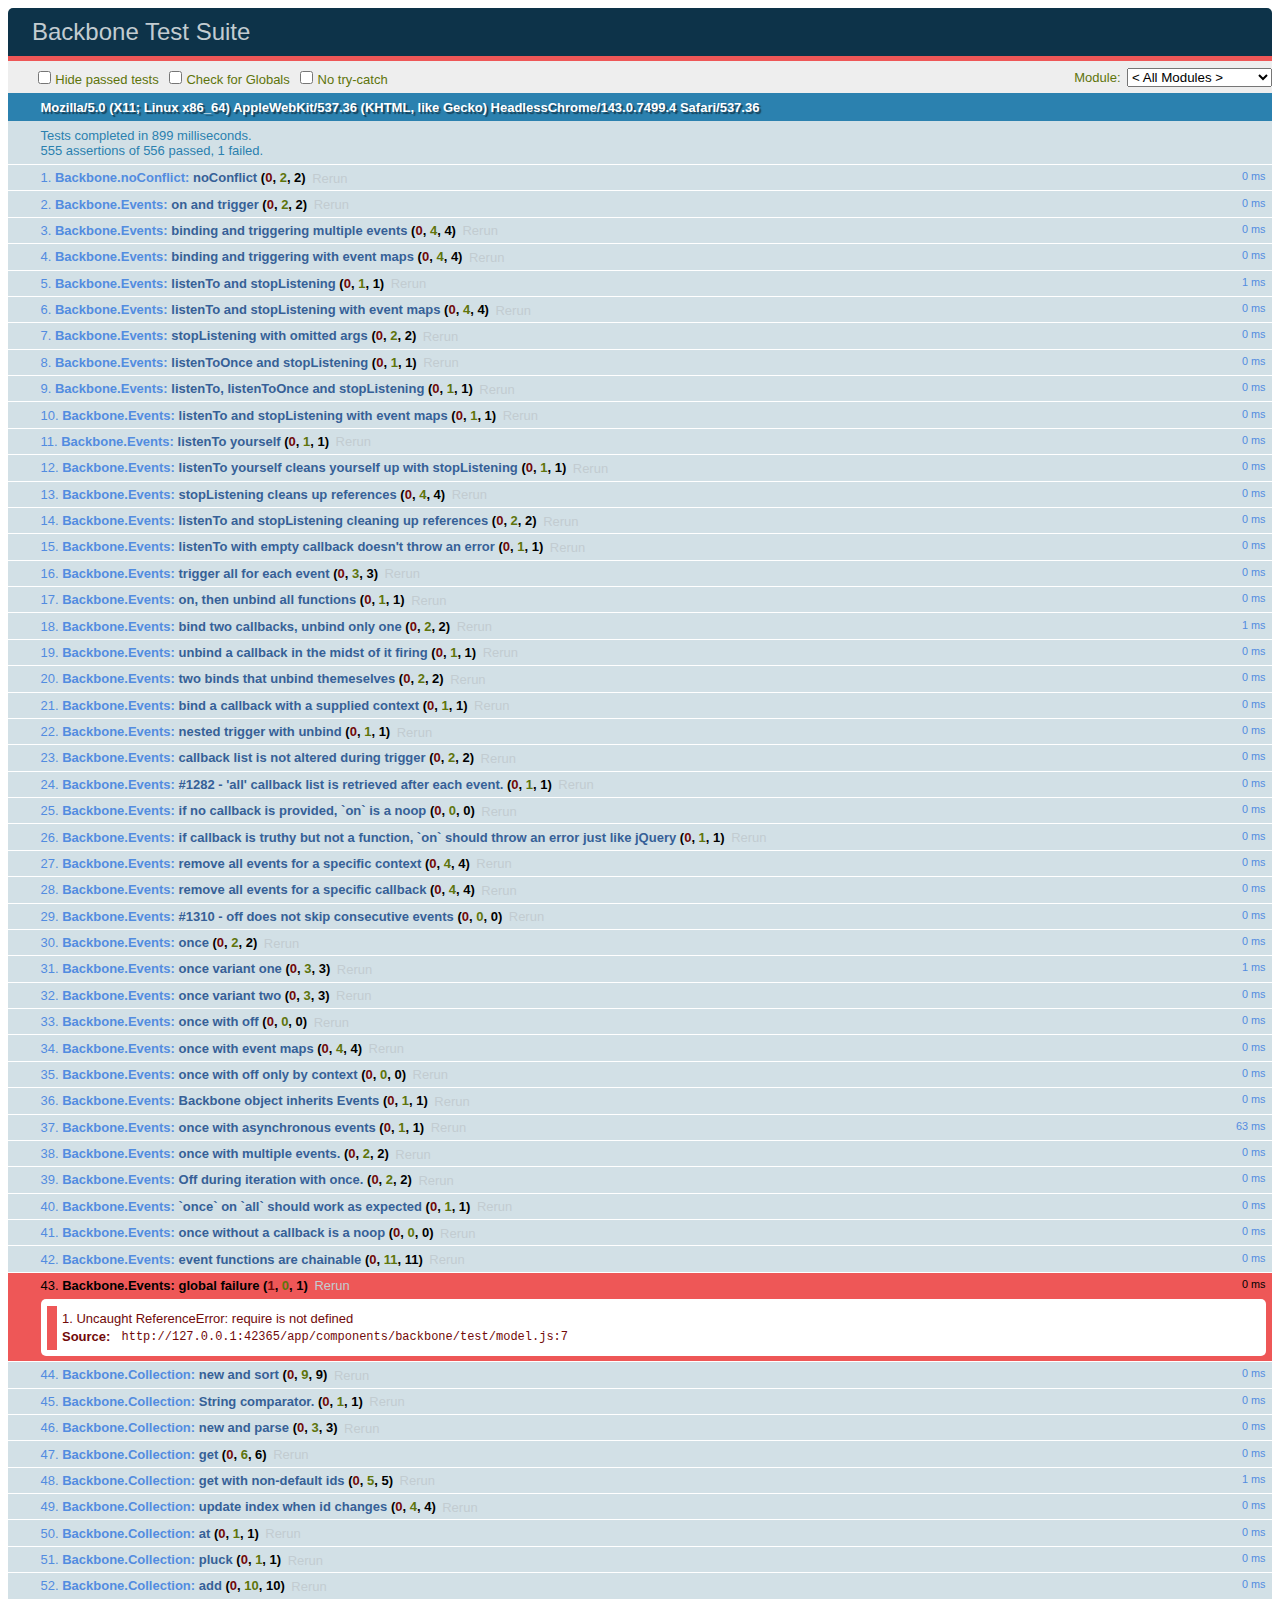
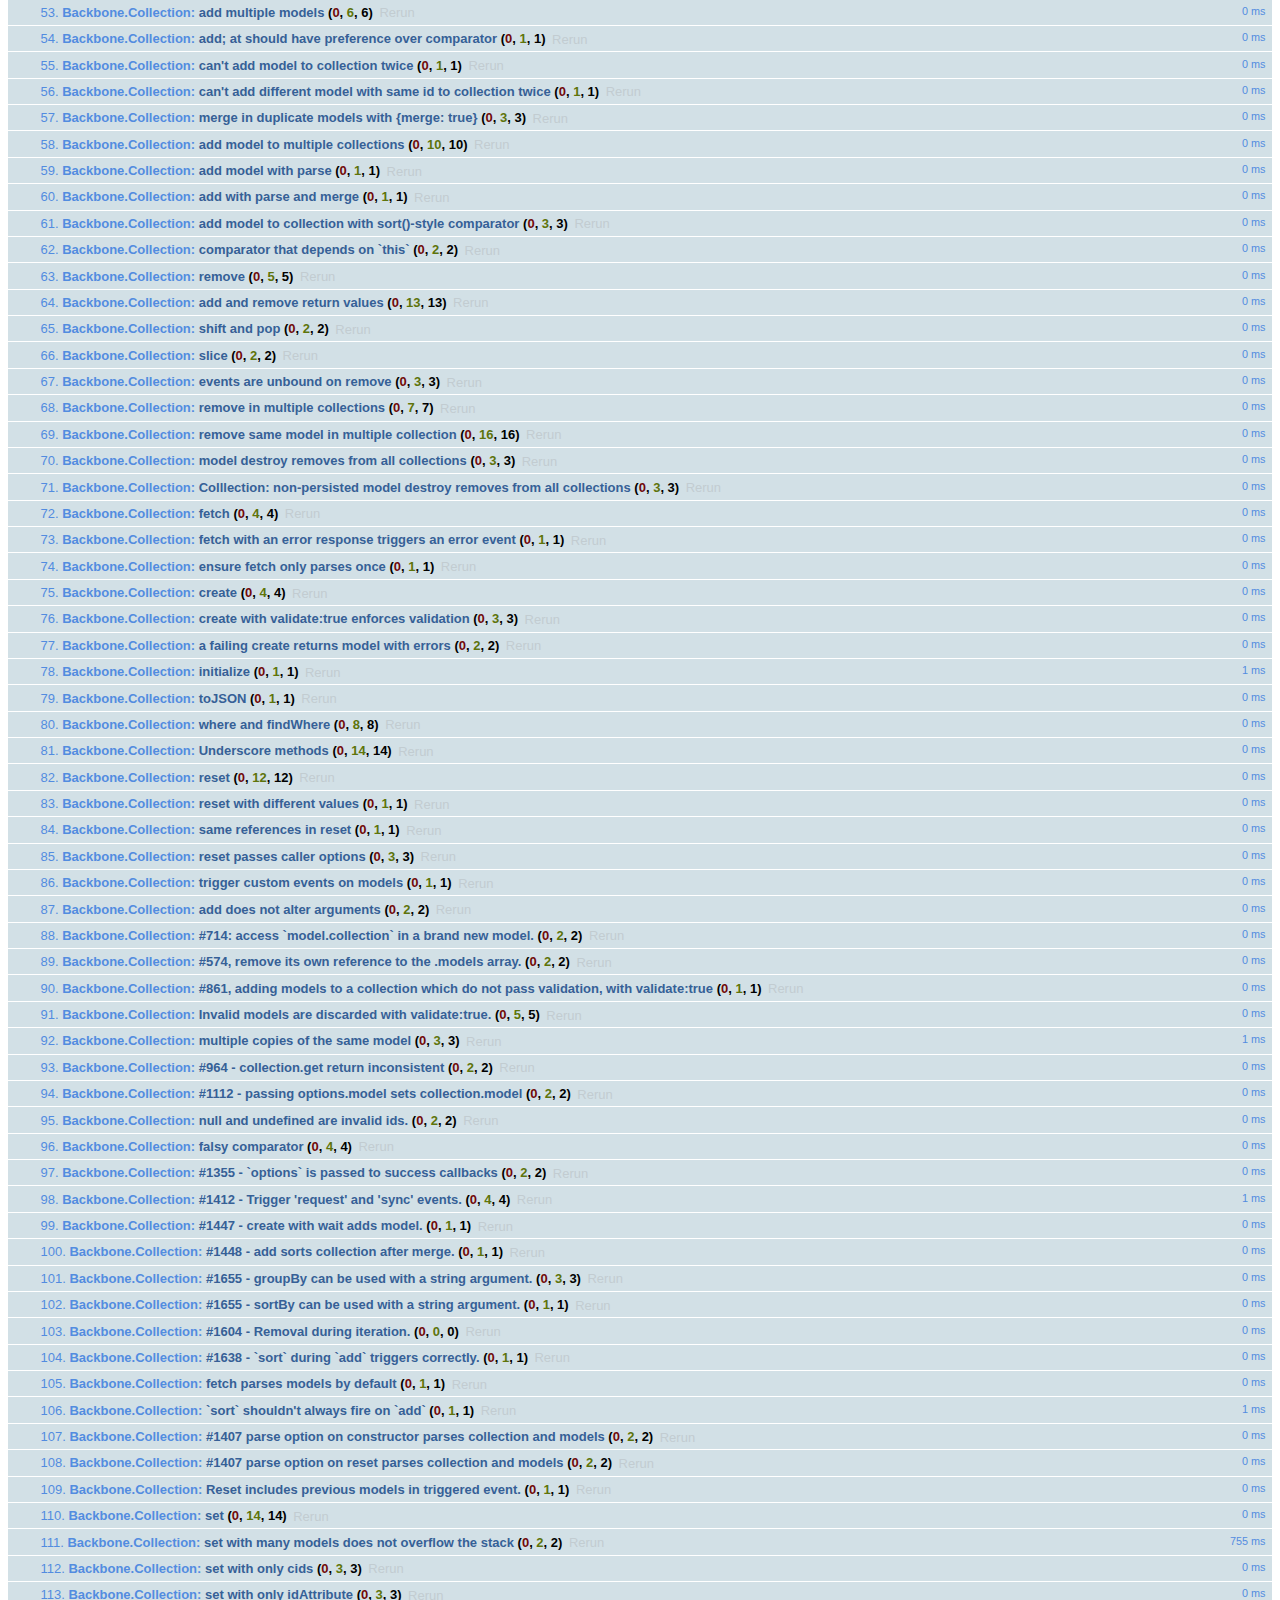
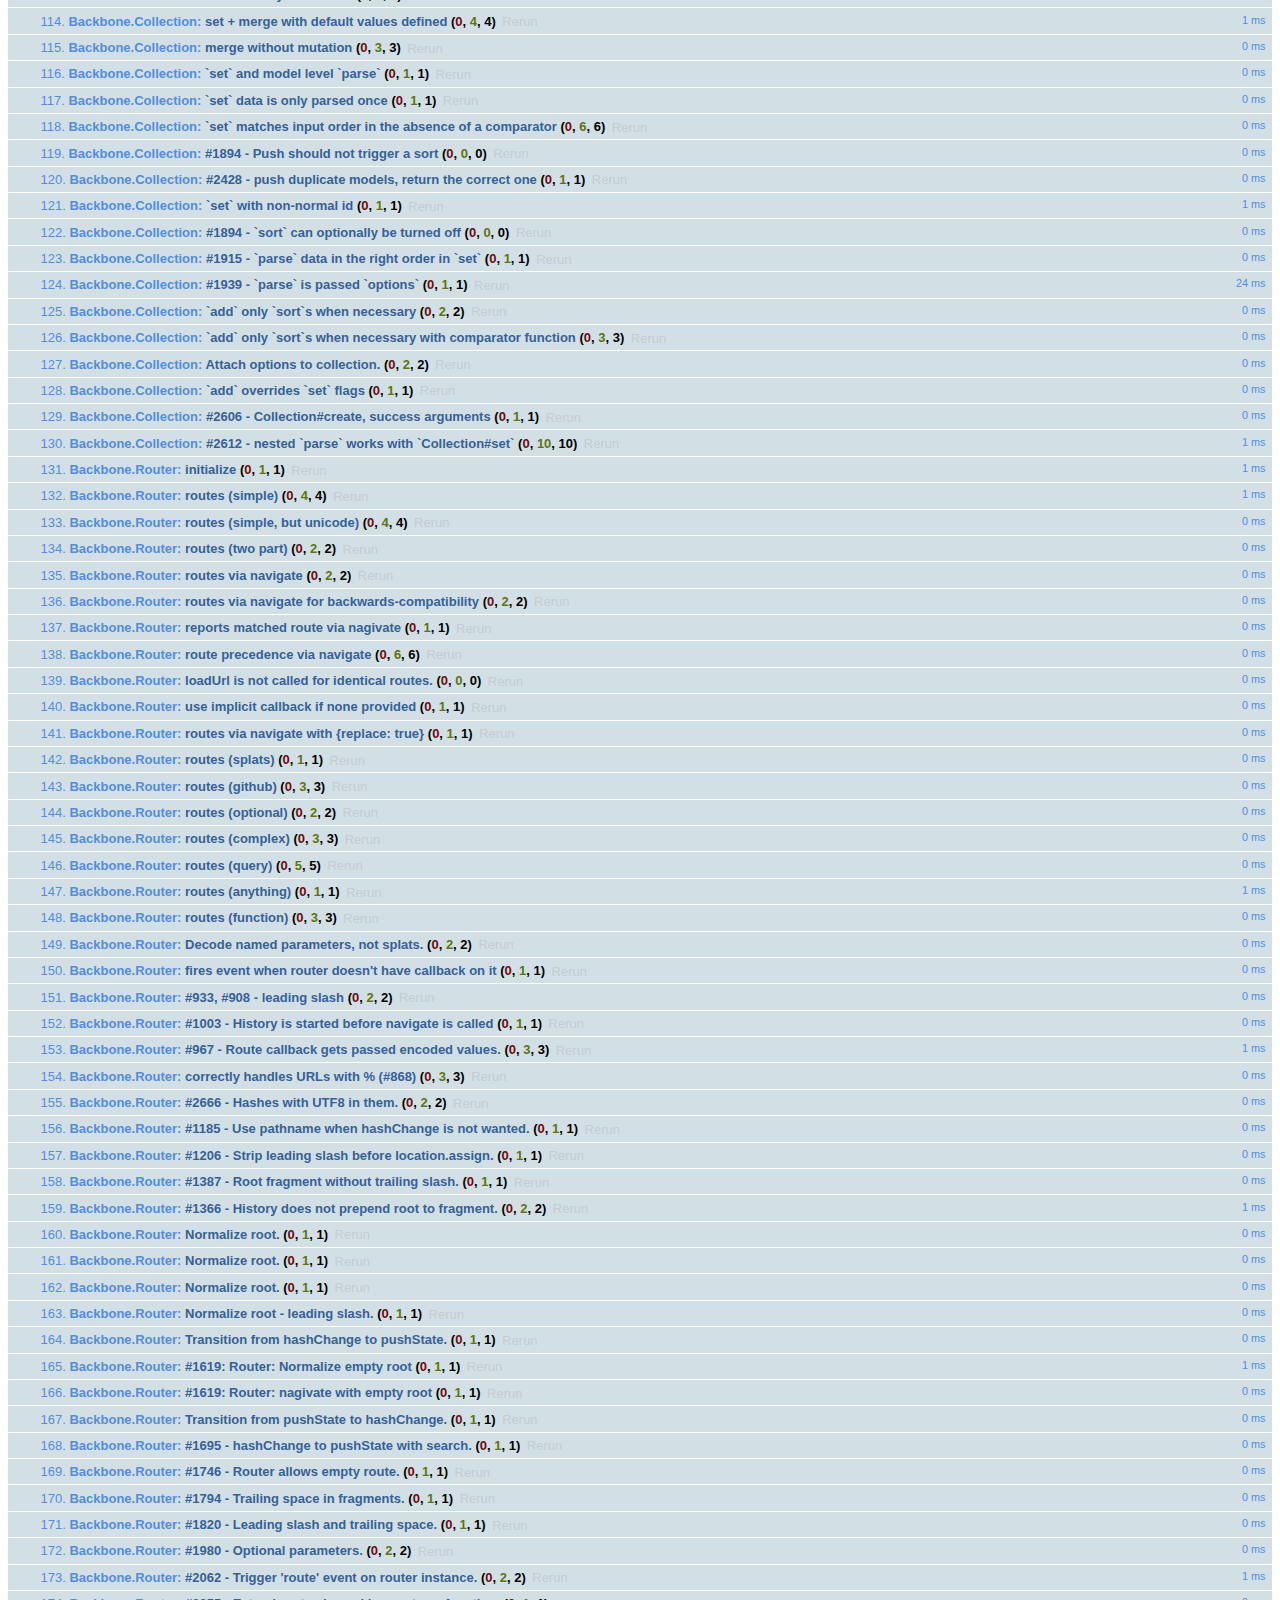
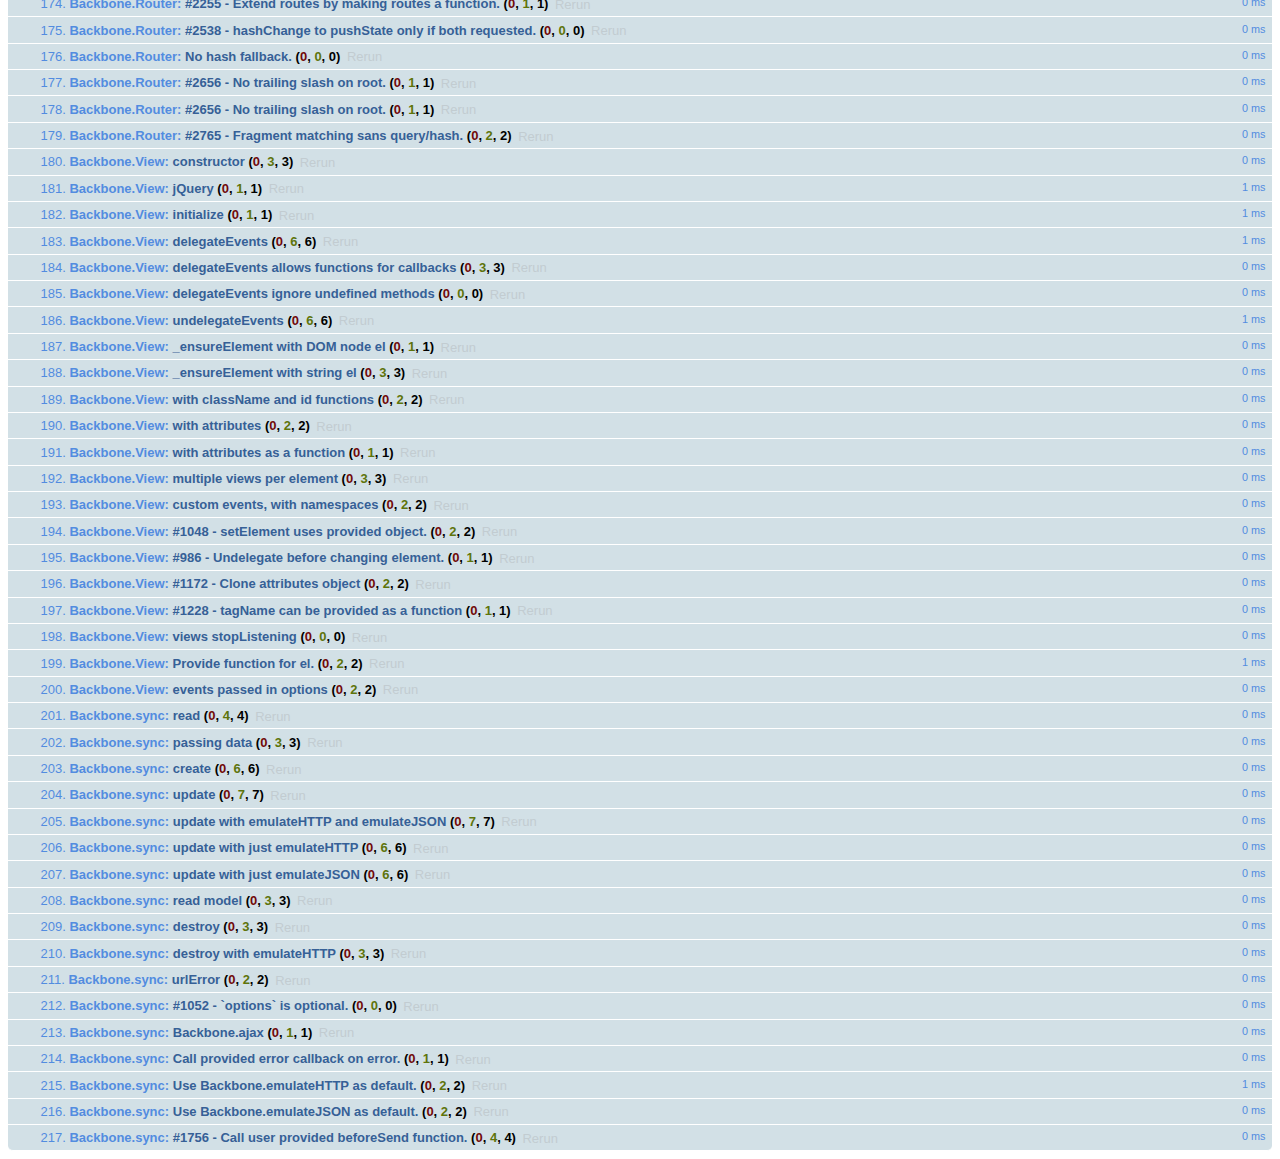
<file: app/components/backbone/test/index.html>
<!doctype html>
<html>
<head>
  <meta charset='utf8'>
  <title>Backbone Test Suite</title>
  <link rel="stylesheet" href="vendor/qunit.css" type="text/css" media="screen">
  <link rel="icon" href="../docs/images/favicon.ico">
</head>
<body>
  <div id="qunit"></div>
  <div id="qunit-fixture">
    <div id='testElement'>
      <h1>Test</h1>
    </div>
  </div>
  <script src="vendor/json2.js"></script>
  <script src="vendor/jquery.js"></script>
  <script src="vendor/qunit.js"></script>
  <script src="vendor/underscore.js"></script>
  <script src="../backbone.js"></script>
  <script src="environment.js"></script>
  <script src="noconflict.js"></script>
  <script src="events.js"></script>
  <script src="model.js"></script>
  <script src="collection.js"></script>
  <script src="router.js"></script>
  <script src="view.js"></script>
  <script src="sync.js"></script>
</body>
</html>
</file>
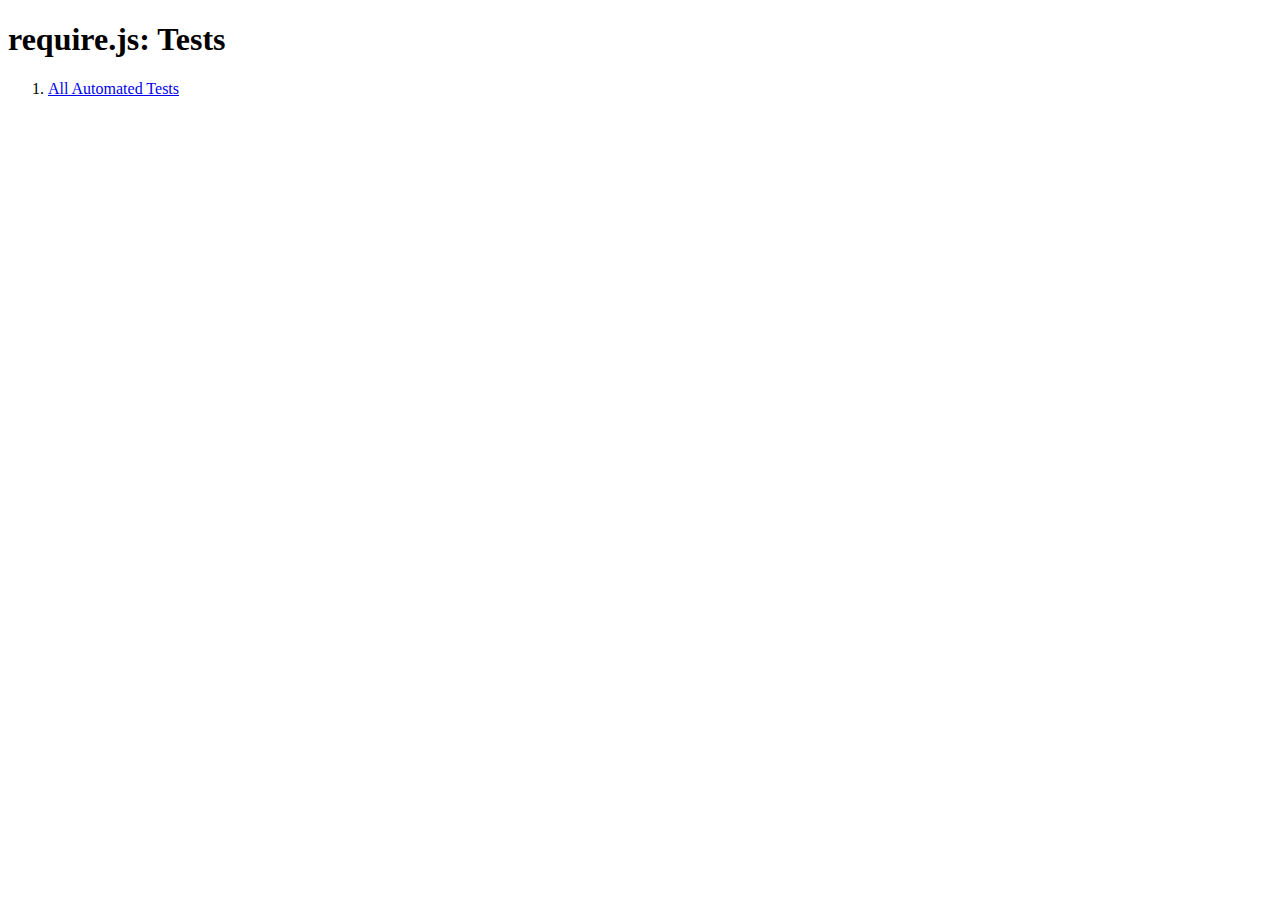
<file: app/components/requirejs/tests/index.html>
<!DOCTYPE html>
<html>
<head>
    <title>require.js: Tests</title>
</head>
<body>
    <h1>require.js: Tests</h1>
    <ol>
        <li><a href="doh/runner.html?testUrl=../all">All Automated Tests</a>
    </ol>
</body>
</html>
</file>
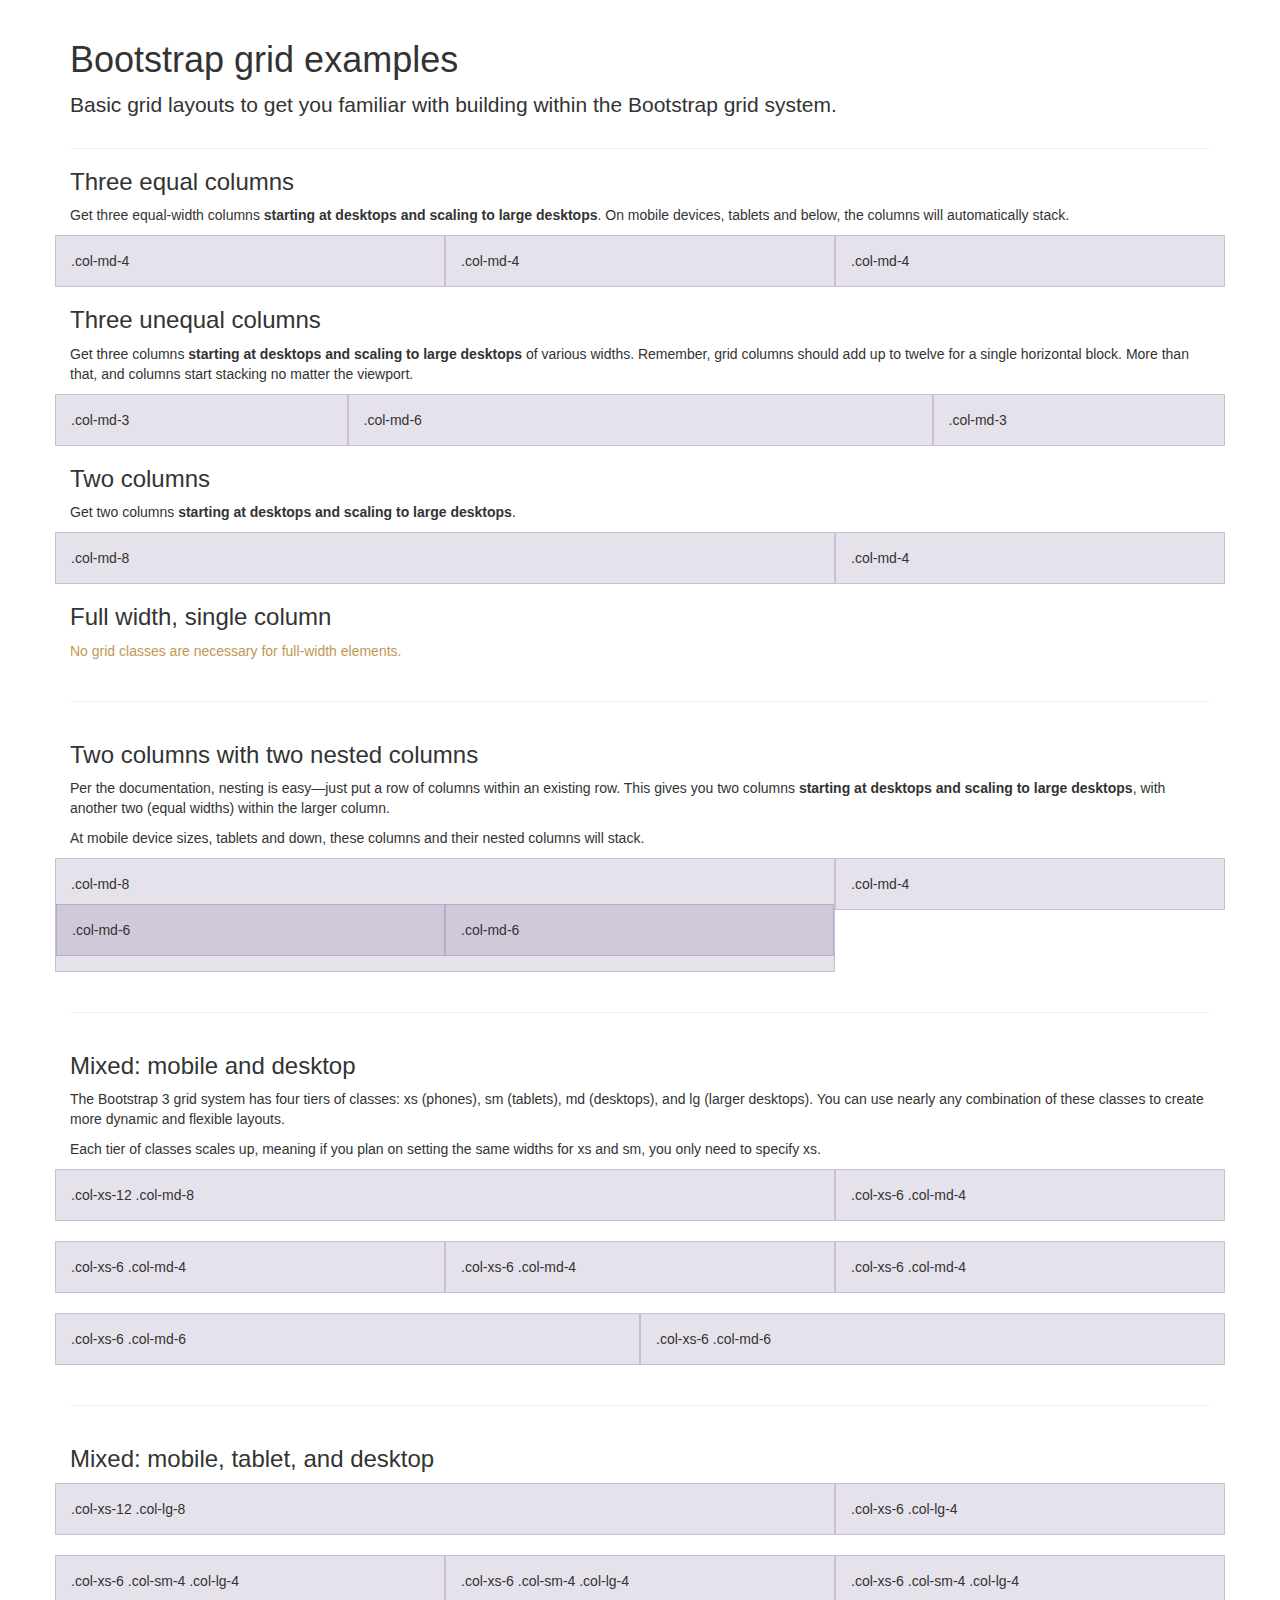
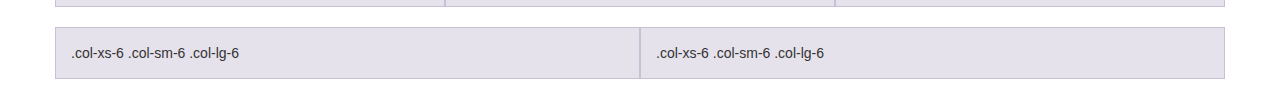
<file: app/components/bootstrap/examples/grid/index.html>
<!DOCTYPE html>
<html lang="en">
  <head>
    <meta charset="utf-8">
    <meta name="viewport" content="width=device-width, initial-scale=1.0">
    <meta name="description" content="">
    <meta name="author" content="">
    <link rel="shortcut icon" href="../../assets/ico/favicon.png">

    <title>Grid Template for Bootstrap</title>

    <!-- Bootstrap core CSS -->
    <link href="../../dist/css/bootstrap.css" rel="stylesheet">

    <!-- Custom styles for this template -->
    <link href="grid.css" rel="stylesheet">

    <!-- HTML5 shim and Respond.js IE8 support of HTML5 elements and media queries -->
    <!--[if lt IE 9]>
      <script src="../../assets/js/html5shiv.js"></script>
      <script src="../../assets/js/respond.min.js"></script>
    <![endif]-->
  </head>

  <body>
    <div class="container">

      <div class="page-header">
        <h1>Bootstrap grid examples</h1>
        <p class="lead">Basic grid layouts to get you familiar with building within the Bootstrap grid system.</p>
      </div>

      <h3>Three equal columns</h3>
      <p>Get three equal-width columns <strong>starting at desktops and scaling to large desktops</strong>. On mobile devices, tablets and below, the columns will automatically stack.</p>
      <div class="row">
        <div class="col-md-4">.col-md-4</div>
        <div class="col-md-4">.col-md-4</div>
        <div class="col-md-4">.col-md-4</div>
      </div>

      <h3>Three unequal columns</h3>
      <p>Get three columns <strong>starting at desktops and scaling to large desktops</strong> of various widths. Remember, grid columns should add up to twelve for a single horizontal block. More than that, and columns start stacking no matter the viewport.</p>
      <div class="row">
        <div class="col-md-3">.col-md-3</div>
        <div class="col-md-6">.col-md-6</div>
        <div class="col-md-3">.col-md-3</div>
      </div>

      <h3>Two columns</h3>
      <p>Get two columns <strong>starting at desktops and scaling to large desktops</strong>.</p>
      <div class="row">
        <div class="col-md-8">.col-md-8</div>
        <div class="col-md-4">.col-md-4</div>
      </div>

      <h3>Full width, single column</h3>
      <p class="text-warning">No grid classes are necessary for full-width elements.</p>

      <hr>

      <h3>Two columns with two nested columns</h3>
      <p>Per the documentation, nesting is easy—just put a row of columns within an existing row. This gives you two columns <strong>starting at desktops and scaling to large desktops</strong>, with another two (equal widths) within the larger column.</p>
      <p>At mobile device sizes, tablets and down, these columns and their nested columns will stack.</p>
      <div class="row">
        <div class="col-md-8">
          .col-md-8
          <div class="row">
            <div class="col-md-6">.col-md-6</div>
            <div class="col-md-6">.col-md-6</div>
          </div>
        </div>
        <div class="col-md-4">.col-md-4</div>
      </div>

      <hr>

      <h3>Mixed: mobile and desktop</h3>
      <p>The Bootstrap 3 grid system has four tiers of classes: xs (phones), sm (tablets), md (desktops), and lg (larger desktops). You can use nearly any combination of these classes to create more dynamic and flexible layouts.</p>
      <p>Each tier of classes scales up, meaning if you plan on setting the same widths for xs and sm, you only need to specify xs.</p>
      <div class="row">
        <div class="col-xs-12 col-md-8">.col-xs-12 .col-md-8</div>
        <div class="col-xs-6 col-md-4">.col-xs-6 .col-md-4</div>
      </div>
      <div class="row">
        <div class="col-xs-6 col-md-4">.col-xs-6 .col-md-4</div>
        <div class="col-xs-6 col-md-4">.col-xs-6 .col-md-4</div>
        <div class="col-xs-6 col-md-4">.col-xs-6 .col-md-4</div>
      </div>
      <div class="row">
        <div class="col-xs-6 col-md-6">.col-xs-6 .col-md-6</div>
        <div class="col-xs-6 col-md-6">.col-xs-6 .col-md-6</div>
      </div>

      <hr>

      <h3>Mixed: mobile, tablet, and desktop</h3>
      <p></p>
      <div class="row">
        <div class="col-xs-12 col-sm-8 col-lg-8">.col-xs-12 .col-lg-8</div>
        <div class="col-xs-6 col-sm-4 col-lg-4">.col-xs-6 .col-lg-4</div>
      </div>
      <div class="row">
        <div class="col-xs-6 col-sm-4 col-lg-4">.col-xs-6 .col-sm-4 .col-lg-4</div>
        <div class="col-xs-6 col-sm-4 col-lg-4">.col-xs-6 .col-sm-4 .col-lg-4</div>
        <div class="col-xs-6 col-sm-4 col-lg-4">.col-xs-6 .col-sm-4 .col-lg-4</div>
      </div>
      <div class="row">
        <div class="col-xs-6 col-sm-6 col-lg-6">.col-xs-6 .col-sm-6 .col-lg-6</div>
        <div class="col-xs-6 col-sm-6 col-lg-6">.col-xs-6 .col-sm-6 .col-lg-6</div>
      </div>

    </div> <!-- /container -->


    <!-- Bootstrap core JavaScript
    ================================================== -->
    <!-- Placed at the end of the document so the pages load faster -->
  </body>
</html>
</file>
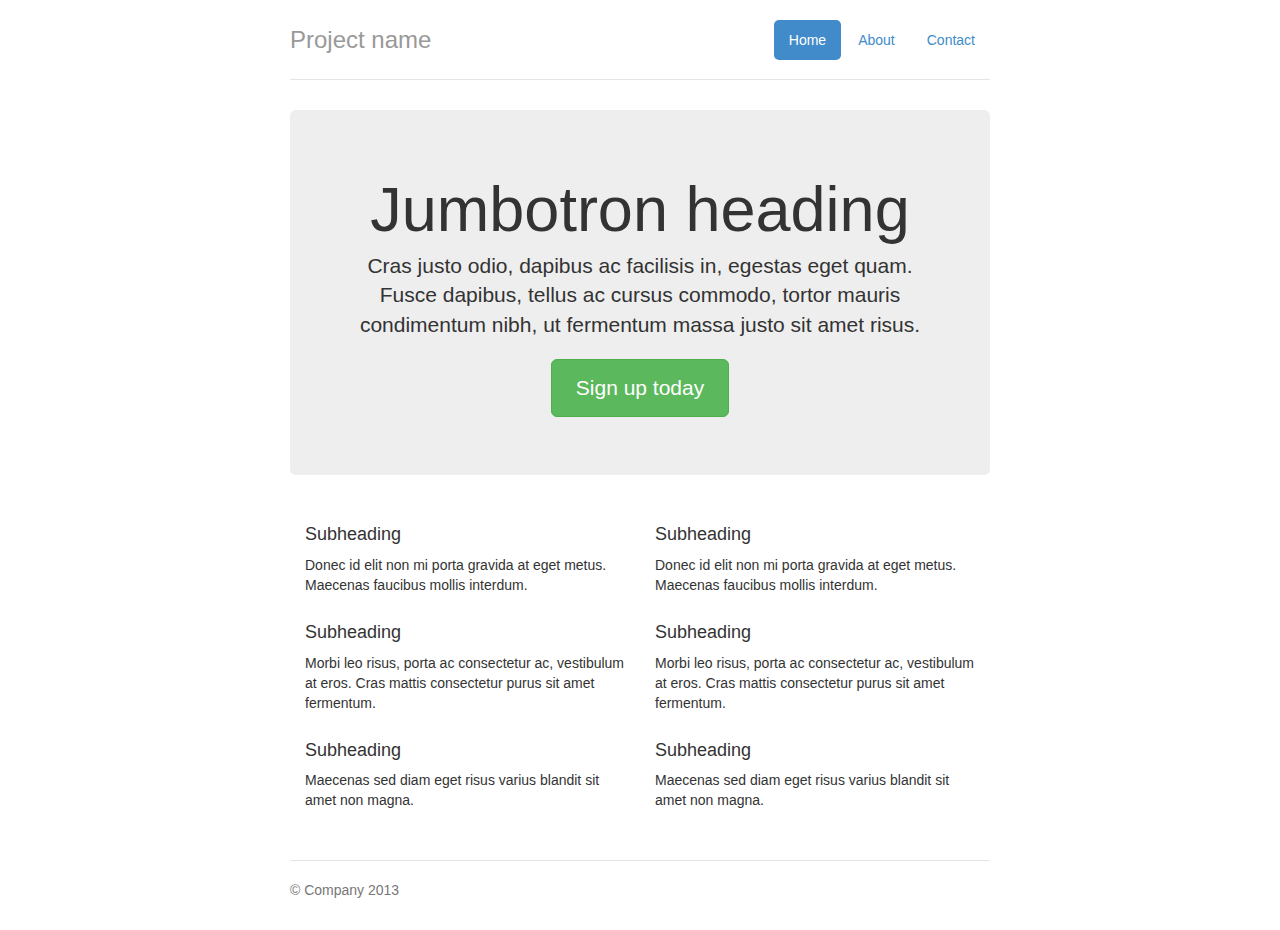
<file: app/components/bootstrap/examples/jumbotron-narrow/index.html>
<!DOCTYPE html>
<html lang="en">
  <head>
    <meta charset="utf-8">
    <meta name="viewport" content="width=device-width, initial-scale=1.0">
    <meta name="description" content="">
    <meta name="author" content="">
    <link rel="shortcut icon" href="../../assets/ico/favicon.png">

    <title>Narrow Jumbotron Template for Bootstrap</title>

    <!-- Bootstrap core CSS -->
    <link href="../../dist/css/bootstrap.css" rel="stylesheet">

    <!-- Custom styles for this template -->
    <link href="jumbotron-narrow.css" rel="stylesheet">

    <!-- HTML5 shim and Respond.js IE8 support of HTML5 elements and media queries -->
    <!--[if lt IE 9]>
      <script src="../../assets/js/html5shiv.js"></script>
      <script src="../../assets/js/respond.min.js"></script>
    <![endif]-->
  </head>

  <body>

    <div class="container">
      <div class="header">
        <ul class="nav nav-pills pull-right">
          <li class="active"><a href="#">Home</a></li>
          <li><a href="#">About</a></li>
          <li><a href="#">Contact</a></li>
        </ul>
        <h3 class="text-muted">Project name</h3>
      </div>

      <div class="jumbotron">
        <h1>Jumbotron heading</h1>
        <p class="lead">Cras justo odio, dapibus ac facilisis in, egestas eget quam. Fusce dapibus, tellus ac cursus commodo, tortor mauris condimentum nibh, ut fermentum massa justo sit amet risus.</p>
        <p><a class="btn btn-lg btn-success" href="#">Sign up today</a></p>
      </div>

      <div class="row marketing">
        <div class="col-lg-6">
          <h4>Subheading</h4>
          <p>Donec id elit non mi porta gravida at eget metus. Maecenas faucibus mollis interdum.</p>

          <h4>Subheading</h4>
          <p>Morbi leo risus, porta ac consectetur ac, vestibulum at eros. Cras mattis consectetur purus sit amet fermentum.</p>

          <h4>Subheading</h4>
          <p>Maecenas sed diam eget risus varius blandit sit amet non magna.</p>
        </div>

        <div class="col-lg-6">
          <h4>Subheading</h4>
          <p>Donec id elit non mi porta gravida at eget metus. Maecenas faucibus mollis interdum.</p>

          <h4>Subheading</h4>
          <p>Morbi leo risus, porta ac consectetur ac, vestibulum at eros. Cras mattis consectetur purus sit amet fermentum.</p>

          <h4>Subheading</h4>
          <p>Maecenas sed diam eget risus varius blandit sit amet non magna.</p>
        </div>
      </div>

      <div class="footer">
        <p>&copy; Company 2013</p>
      </div>

    </div> <!-- /container -->


    <!-- Bootstrap core JavaScript
    ================================================== -->
    <!-- Placed at the end of the document so the pages load faster -->
  </body>
</html>
</file>
<file: app/components/bootstrap/examples/grid/grid.css>
.container {
  padding-left: 15px;
  padding-right: 15px;
}

h4 {
  margin-top: 25px;
}
.row {
  margin-bottom: 20px;
}
.row .row {
  margin-top: 10px;
  margin-bottom: 0;
}
[class*="col-"] {
  padding-top: 15px;
  padding-bottom: 15px;
  background-color: #eee;
  border: 1px solid #ddd;
  background-color: rgba(86,61,124,.15);
  border: 1px solid rgba(86,61,124,.2);
}

hr {
  margin-top: 40px;
  margin-bottom: 40px;
}
</file>
<file: app/components/bootstrap/examples/jumbotron-narrow/jumbotron-narrow.css>
/* Space out content a bit */
body {
  padding-top: 20px;
  padding-bottom: 20px;
}

/* Everything but the jumbotron gets side spacing for mobile first views */
.header,
.marketing,
.footer {
  padding-left: 15px;
  padding-right: 15px;
}

/* Custom page header */
.header {
  border-bottom: 1px solid #e5e5e5;
}
/* Make the masthead heading the same height as the navigation */
.header h3 {
  margin-top: 0;
  margin-bottom: 0;
  line-height: 40px;
  padding-bottom: 19px;
}

/* Custom page footer */
.footer {
  padding-top: 19px;
  color: #777;
  border-top: 1px solid #e5e5e5;
}

/* Customize container */
@media (min-width: 768px) {
  .container {
    max-width: 730px;
  }
}
.container-narrow > hr {
  margin: 30px 0;
}

/* Main marketing message and sign up button */
.jumbotron {
  text-align: center;
  border-bottom: 1px solid #e5e5e5;
}
.jumbotron .btn {
  font-size: 21px;
  padding: 14px 24px;
}

/* Supporting marketing content */
.marketing {
  margin: 40px 0;
}
.marketing p + h4 {
  margin-top: 28px;
}

/* Responsive: Portrait tablets and up */
@media screen and (min-width: 768px) {
  /* Remove the padding we set earlier */
  .header,
  .marketing,
  .footer {
    padding-left: 0;
    padding-right: 0;
  }
  /* Space out the masthead */
  .header {
    margin-bottom: 30px;
  }
  /* Remove the bottom border on the jumbotron for visual effect */
  .jumbotron {
    border-bottom: 0;
  }
}
</file>
<file: app/components/backbone/test/vendor/qunit.css>
/**
 * QUnit v1.12.0 - A JavaScript Unit Testing Framework
 *
 * http://qunitjs.com
 *
 * Copyright 2012 jQuery Foundation and other contributors
 * Released under the MIT license.
 * http://jquery.org/license
 */

/** Font Family and Sizes */

#qunit-tests, #qunit-header, #qunit-banner, #qunit-testrunner-toolbar, #qunit-userAgent, #qunit-testresult {
	font-family: "Helvetica Neue Light", "HelveticaNeue-Light", "Helvetica Neue", Calibri, Helvetica, Arial, sans-serif;
}

#qunit-testrunner-toolbar, #qunit-userAgent, #qunit-testresult, #qunit-tests li { font-size: small; }
#qunit-tests { font-size: smaller; }


/** Resets */

#qunit-tests, #qunit-header, #qunit-banner, #qunit-userAgent, #qunit-testresult, #qunit-modulefilter {
	margin: 0;
	padding: 0;
}


/** Header */

#qunit-header {
	padding: 0.5em 0 0.5em 1em;

	color: #8699a4;
	background-color: #0d3349;

	font-size: 1.5em;
	line-height: 1em;
	font-weight: normal;

	border-radius: 5px 5px 0 0;
	-moz-border-radius: 5px 5px 0 0;
	-webkit-border-top-right-radius: 5px;
	-webkit-border-top-left-radius: 5px;
}

#qunit-header a {
	text-decoration: none;
	color: #c2ccd1;
}

#qunit-header a:hover,
#qunit-header a:focus {
	color: #fff;
}

#qunit-testrunner-toolbar label {
	display: inline-block;
	padding: 0 .5em 0 .1em;
}

#qunit-banner {
	height: 5px;
}

#qunit-testrunner-toolbar {
	padding: 0.5em 0 0.5em 2em;
	color: #5E740B;
	background-color: #eee;
	overflow: hidden;
}

#qunit-userAgent {
	padding: 0.5em 0 0.5em 2.5em;
	background-color: #2b81af;
	color: #fff;
	text-shadow: rgba(0, 0, 0, 0.5) 2px 2px 1px;
}

#qunit-modulefilter-container {
	float: right;
}

/** Tests: Pass/Fail */

#qunit-tests {
	list-style-position: inside;
}

#qunit-tests li {
	padding: 0.4em 0.5em 0.4em 2.5em;
	border-bottom: 1px solid #fff;
	list-style-position: inside;
}

#qunit-tests.hidepass li.pass, #qunit-tests.hidepass li.running  {
	display: none;
}

#qunit-tests li strong {
	cursor: pointer;
}

#qunit-tests li a {
	padding: 0.5em;
	color: #c2ccd1;
	text-decoration: none;
}
#qunit-tests li a:hover,
#qunit-tests li a:focus {
	color: #000;
}

#qunit-tests li .runtime {
	float: right;
	font-size: smaller;
}

.qunit-assert-list {
	margin-top: 0.5em;
	padding: 0.5em;

	background-color: #fff;

	border-radius: 5px;
	-moz-border-radius: 5px;
	-webkit-border-radius: 5px;
}

.qunit-collapsed {
	display: none;
}

#qunit-tests table {
	border-collapse: collapse;
	margin-top: .2em;
}

#qunit-tests th {
	text-align: right;
	vertical-align: top;
	padding: 0 .5em 0 0;
}

#qunit-tests td {
	vertical-align: top;
}

#qunit-tests pre {
	margin: 0;
	white-space: pre-wrap;
	word-wrap: break-word;
}

#qunit-tests del {
	background-color: #e0f2be;
	color: #374e0c;
	text-decoration: none;
}

#qunit-tests ins {
	background-color: #ffcaca;
	color: #500;
	text-decoration: none;
}

/*** Test Counts */

#qunit-tests b.counts                       { color: black; }
#qunit-tests b.passed                       { color: #5E740B; }
#qunit-tests b.failed                       { color: #710909; }

#qunit-tests li li {
	padding: 5px;
	background-color: #fff;
	border-bottom: none;
	list-style-position: inside;
}

/*** Passing Styles */

#qunit-tests li li.pass {
	color: #3c510c;
	background-color: #fff;
	border-left: 10px solid #C6E746;
}

#qunit-tests .pass                          { color: #528CE0; background-color: #D2E0E6; }
#qunit-tests .pass .test-name               { color: #366097; }

#qunit-tests .pass .test-actual,
#qunit-tests .pass .test-expected           { color: #999999; }

#qunit-banner.qunit-pass                    { background-color: #C6E746; }

/*** Failing Styles */

#qunit-tests li li.fail {
	color: #710909;
	background-color: #fff;
	border-left: 10px solid #EE5757;
	white-space: pre;
}

#qunit-tests > li:last-child {
	border-radius: 0 0 5px 5px;
	-moz-border-radius: 0 0 5px 5px;
	-webkit-border-bottom-right-radius: 5px;
	-webkit-border-bottom-left-radius: 5px;
}

#qunit-tests .fail                          { color: #000000; background-color: #EE5757; }
#qunit-tests .fail .test-name,
#qunit-tests .fail .module-name             { color: #000000; }

#qunit-tests .fail .test-actual             { color: #EE5757; }
#qunit-tests .fail .test-expected           { color: green;   }

#qunit-banner.qunit-fail                    { background-color: #EE5757; }


/** Result */

#qunit-testresult {
	padding: 0.5em 0.5em 0.5em 2.5em;

	color: #2b81af;
	background-color: #D2E0E6;

	border-bottom: 1px solid white;
}
#qunit-testresult .module-name {
	font-weight: bold;
}

/** Fixture */

#qunit-fixture {
	position: absolute;
	top: -10000px;
	left: -10000px;
	width: 1000px;
	height: 1000px;
}
</file>
